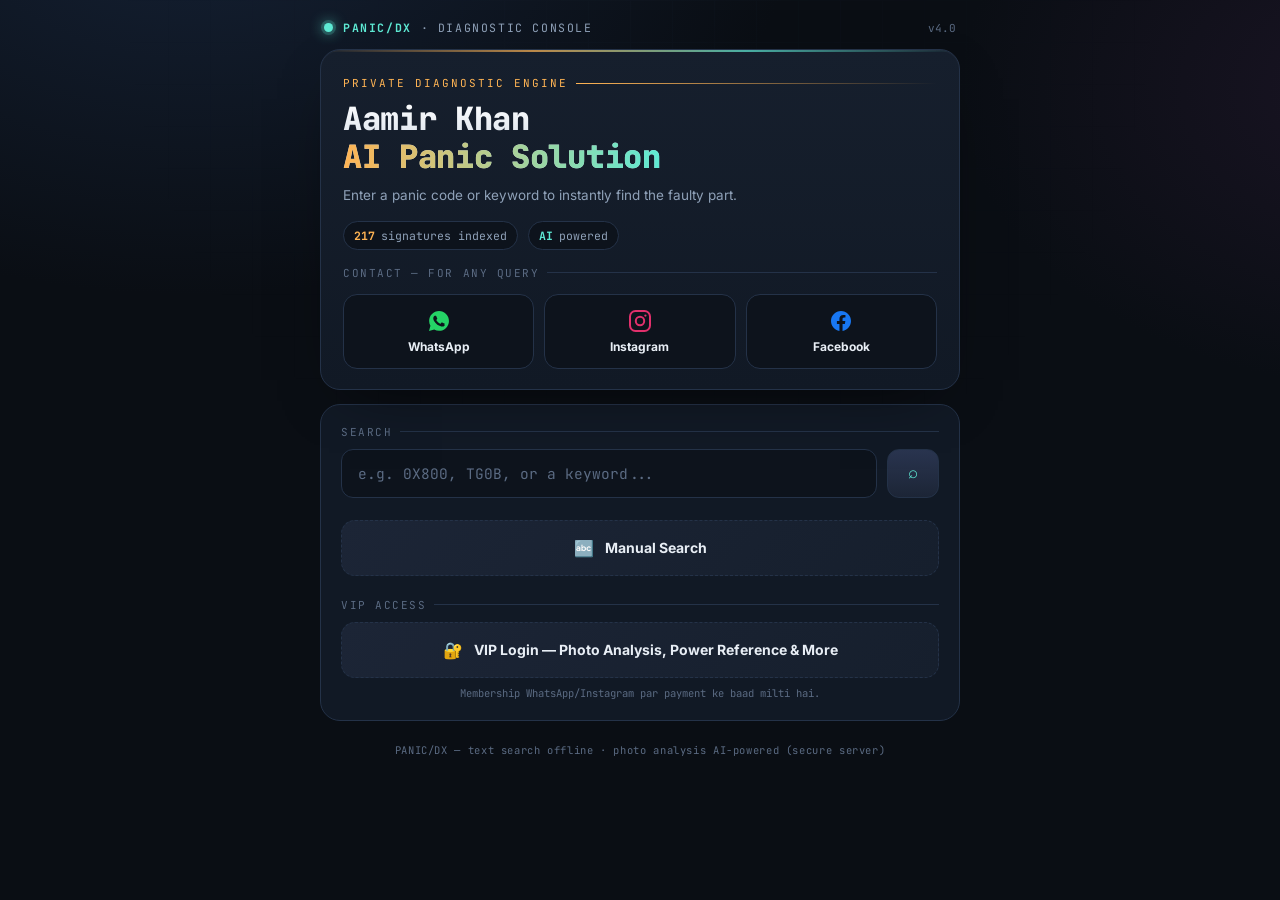
<file: index.html>
<!DOCTYPE html>
<html lang="en">
<head>
<meta charset="UTF-8">
<meta name="viewport" content="width=device-width, initial-scale=1.0">
<title>PANIC/DX — AI Panic Diagnostic Console</title>
<link rel="preconnect" href="https://fonts.googleapis.com">
<link rel="preconnect" href="https://fonts.gstatic.com" crossorigin>
<link href="https://fonts.googleapis.com/css2?family=JetBrains+Mono:wght@400;500;600;700;800&family=Inter:wght@400;500;600;700&display=swap" rel="stylesheet">
<style>
  :root{
    --void:#0a0e14;
    --void-2:#0d131c;
    --panel:#111925;
    --panel-2:#161f2d;
    --panel-3:#1c273a;
    --line:#243248;
    --line-soft:#1a2432;
    --text:#e8eef5;
    --text-dim:#8fa1b8;
    --text-faint:#5b6b83;
    --amber:#ffb454;
    --amber-dim:#ffb45433;
    --cyan:#5eead4;
    --cyan-dim:#5eead433;
    --violet:#b39ddb;
    --violet-dim:#b39ddb33;
    --rose:#ff8fa3;
    --rose-dim:#ff8fa333;
    --danger:#ff6b6b;
    --radius:14px;
    --mono: 'JetBrains Mono', ui-monospace, SFMono-Regular, Menlo, monospace;
    --sans: 'Inter', -apple-system, BlinkMacSystemFont, 'Segoe UI', sans-serif;
  }

  *{ box-sizing:border-box; }

  html,body{ height:100%; }

  body{
    margin:0;
    font-family:var(--sans);
    color:var(--text);
    background:
      radial-gradient(1100px 700px at 15% -10%, #142033 0%, transparent 55%),
      radial-gradient(900px 600px at 110% 10%, #1a1424 0%, transparent 50%),
      var(--void);
    min-height:100%;
    padding:18px 14px 40px;
    position:relative;
    overflow-x:hidden;
  }

  /* faint circuit-trace backdrop */
  body::before{
    content:"";
    position:fixed;
    inset:0;
    pointer-events:none;
    background-image:
      linear-gradient(var(--line-soft) 1px, transparent 1px),
      linear-gradient(90deg, var(--line-soft) 1px, transparent 1px);
    background-size: 42px 42px;
    opacity:.16;
    mask-image: radial-gradient(700px 700px at 50% 0%, black, transparent 75%);
  }

  .container{ max-width:640px; margin:0 auto; position:relative; }

  /* ---------- Header ---------- */
  .console-top{
    display:flex; align-items:center; justify-content:space-between;
    padding:2px 4px 14px;
  }
  .brand{ display:flex; align-items:center; gap:10px; }
  .brand .dot{
    width:9px; height:9px; border-radius:50%;
    background:var(--cyan);
    box-shadow:0 0 0 3px var(--cyan-dim), 0 0 14px var(--cyan);
    animation: blink 2.2s ease-in-out infinite;
  }
  @keyframes blink{ 0%,100%{opacity:1;} 50%{opacity:.35;} }
  .brand-text{ font-family:var(--mono); font-size:11.5px; letter-spacing:.14em; color:var(--text-dim); text-transform:uppercase; }
  .brand-text b{ color:var(--cyan); font-weight:700; }
  .console-top .ver{ font-family:var(--mono); font-size:11px; color:var(--text-faint); }

  header.hero{
    background:
      linear-gradient(180deg, var(--panel-2) 0%, var(--panel) 100%);
    border:1px solid var(--line);
    border-radius: 20px;
    padding:26px 22px 20px;
    position:relative;
    overflow:hidden;
    box-shadow: 0 20px 60px -30px rgba(0,0,0,.7), inset 0 1px 0 rgba(255,255,255,.03);
  }
  header.hero::after{
    content:"";
    position:absolute; left:0; right:0; top:0; height:2px;
    background:linear-gradient(90deg, transparent, var(--amber), var(--cyan), transparent);
    opacity:.7;
  }
  .eyebrow{
    font-family:var(--mono); font-size:11px; letter-spacing:.18em;
    color:var(--amber); text-transform:uppercase; margin:0 0 10px;
    display:flex; align-items:center; gap:8px;
  }
  .eyebrow .rule{ height:1px; flex:1; background:linear-gradient(90deg, var(--amber), transparent); }
  h1{
    font-family:var(--mono); font-weight:800; font-size:32px; line-height:1.2;
    margin:0 0 10px; letter-spacing:-.01em;
    background:linear-gradient(180deg, #fff, #cfd9e6 70%);
    -webkit-background-clip:text; background-clip:text; color:transparent;
  }
  h1 span{
    background:linear-gradient(90deg, var(--amber), var(--cyan));
    -webkit-background-clip:text; background-clip:text; color:transparent;
  }
  .subtitle{ color:var(--text-dim); font-size:13.5px; margin:0 0 18px; }

  .stat-strip{
    display:flex; gap:10px; flex-wrap:wrap;
    font-family:var(--mono); font-size:11.5px; color:var(--text-dim);
  }
  .stat-chip{
    border:1px solid var(--line); background:var(--void-2);
    padding:6px 10px; border-radius:999px;
    display:flex; align-items:center; gap:6px;
  }
  .stat-chip .n{ color:var(--text); font-weight:700; }
  .stat-chip.amber .n{ color:var(--amber); }
  .stat-chip.cyan .n{ color:var(--cyan); }
  .stat-chip.violet .n{ color:var(--violet); }

  /* ---------- Card ---------- */
  .box{
    background:var(--panel);
    border:1px solid var(--line);
    border-radius:20px;
    padding:20px;
    margin-top:14px;
  }

  .section-label{
    font-family:var(--mono); font-size:11px; letter-spacing:.14em; text-transform:uppercase;
    color:var(--text-faint); margin:0 0 10px; display:flex; align-items:center; gap:8px;
  }
  .section-label .rule{ height:1px; flex:1; background:var(--line); }

  /* ---------- Search ---------- */
  .search-box{ display:flex; gap:10px; margin-bottom:22px; }
  input[type="text"]{
    flex:1; padding:14px 16px; border-radius:12px;
    border:1px solid var(--line); background:var(--void-2); color:var(--text);
    font-family:var(--mono); font-size:14.5px; outline:none;
    transition:border-color .15s, box-shadow .15s;
  }
  input[type="text"]::placeholder{ color:var(--text-faint); }
  input[type="text"]:focus{
    border-color:var(--cyan);
    box-shadow:0 0 0 3px var(--cyan-dim);
  }
  button.search-btn{
    background:linear-gradient(180deg, #2a3550, #1c2536);
    border:1px solid var(--line);
    color:var(--cyan); padding:0 20px; border-radius:12px;
    cursor:pointer; font-size:17px; transition:transform .12s, border-color .15s;
  }
  button.search-btn:hover{ border-color:var(--cyan); transform:translateY(-1px); }
  button.search-btn:active{ transform:translateY(0); }
  button.search-btn:focus-visible, .tile:focus-visible, input:focus-visible{
    outline:2px solid var(--cyan); outline-offset:2px;
  }

  /* ---------- Photo upload ---------- */
  .upload-section{ margin-bottom:18px; }
  .upload-btn{
    width:100%; display:flex; align-items:center; justify-content:center; gap:10px;
    background:linear-gradient(135deg, #1c2536, #161f2d);
    border:1px dashed var(--line);
    color:var(--text); padding:16px; border-radius:14px;
    font-family:var(--sans); font-weight:700; font-size:14px;
    cursor:pointer; transition:border-color .15s, transform .12s, background .15s;
  }
  .upload-btn:hover{ border-color:var(--amber); transform:translateY(-1px); background:var(--panel-3); }
  .upload-btn .icon{
    width:22px; height:22px; display:inline-flex; align-items:center; justify-content:center;
    color:var(--amber); font-size:16px;
  }
  .upload-hint{ text-align:center; font-family:var(--mono); font-size:10.5px; color:var(--text-faint); margin:8px 0 0; }

  .photo-preview{
    display:none; align-items:center; gap:10px; margin-top:10px;
    background:var(--void-2); border:1px solid var(--line); border-radius:12px; padding:8px;
  }
  .photo-preview.show{ display:flex; }
  .photo-preview img{
    width:52px; height:52px; object-fit:cover; border-radius:8px; border:1px solid var(--line);
  }
  .photo-preview .pv-name{ font-family:var(--mono); font-size:11px; color:var(--text-dim); flex:1; word-break:break-all; }
  .photo-preview .pv-clear{
    background:none; border:none; color:var(--text-faint); font-size:16px; cursor:pointer; padding:4px 8px;
  }

  /* ---------- Processing indicator ---------- */
  #answerArea{ margin-top:4px; }
  .processing{
    display:flex; align-items:center; gap:10px;
    background:var(--void-2); border:1px solid var(--line); border-radius:12px;
    padding:13px 15px; margin-top:12px;
    font-family:var(--mono); font-size:12.5px; color:var(--text-dim);
  }
  .spinner{
    width:15px; height:15px; border-radius:50%;
    border:2px solid var(--line); border-top-color:var(--amber);
    animation: spin .7s linear infinite; flex:none;
  }
  @keyframes spin{ to{ transform:rotate(360deg); } }

  /* ---------- Photo answer card ---------- */
  .answer-card{
    margin-top:12px;
    background:linear-gradient(180deg, var(--panel-2), var(--panel));
    border:1px solid var(--amber);
    border-radius:16px; padding:18px; position:relative; overflow:hidden;
  }
  .answer-card::before{
    content:""; position:absolute; left:0; top:0; bottom:0; width:4px;
    background:linear-gradient(180deg, var(--amber), var(--cyan));
  }
  .answer-card .dx-label{
    font-family:var(--mono); font-size:10.5px; color:var(--amber);
    letter-spacing:.14em; text-transform:uppercase; margin-bottom:6px;
    display:flex; align-items:center; gap:8px;
  }
  .confidence-pill{
    font-family:var(--mono); font-size:10px; padding:2px 8px; border-radius:999px;
    border:1px solid var(--line); color:var(--text-dim); text-transform:none; letter-spacing:0;
  }
  .confidence-pill.high{ border-color:var(--cyan); color:var(--cyan); }
  .confidence-pill.low{ border-color:var(--rose); color:var(--rose); }
  .answer-card h3{
    font-family:var(--mono); font-size:19px; margin:0 0 12px; font-weight:700; word-break:break-word;
  }
  .answer-fallback{
    margin-top:12px; padding:13px 15px; border-radius:12px;
    background:var(--void-2); border:1px solid var(--rose);
    font-size:13px; color:var(--text-dim); line-height:1.6;
  }
  .answer-fallback b{ color:var(--rose); }
  .candidate-list{ margin-top:10px; }

  /* ---------- Contact ---------- */
  .contact-row{ display:grid; grid-template-columns:repeat(3,1fr); gap:10px; margin-top:14px; }
  .contact-btn{
    display:flex; flex-direction:column; align-items:center; gap:6px;
    background:var(--void-2); border:1px solid var(--line); border-radius:14px;
    padding:14px 8px; text-decoration:none; color:var(--text);
    font-family:var(--sans); font-weight:700; font-size:12px;
    transition:transform .14s ease, border-color .14s ease;
  }
  .contact-btn:hover{ transform:translateY(-2px); border-color:var(--cyan); }
  .contact-btn .c-icon{ font-size:22px; }
  .contact-btn.wa .c-icon{ color:#25D366; }
  .contact-btn.ig .c-icon{ color:#e1306c; }
  .contact-btn.fb .c-icon{ color:#1877f2; }

  /* ---------- PIN gate ---------- */
  .pin-gate{
    background:var(--void-2); border:1px dashed var(--line); border-radius:14px;
    padding:18px; text-align:center; margin-bottom:18px;
  }
  .pin-gate .lock-icon{ font-size:26px; margin-bottom:6px; }
  .pin-gate p{ color:var(--text-dim); font-size:12.5px; margin:4px 0 14px; line-height:1.6; }
  .pin-row{ display:flex; gap:8px; }
  .pin-row input{ text-align:center; letter-spacing:.3em; font-weight:700; }
  .pin-row button{
    background:linear-gradient(135deg, var(--amber), #ff9d4d); border:none;
    color:#1a1200; font-weight:800; padding:0 20px; border-radius:12px; cursor:pointer;
    font-family:var(--sans); font-size:13px;
  }
  #uploadUnlocked{ display:none; }

  /* ---------- Smooth motion ---------- */
  html{ scroll-behavior:smooth; }
  #answerArea > *, #listBox.show{ animation: fadeInUp .28s ease both; }
  @keyframes fadeInUp{ from{ opacity:0; transform:translateY(6px); } to{ opacity:1; transform:translateY(0); } }

  /* ---------- Category tiles ---------- */
  .grid{ display:grid; grid-template-columns:repeat(2,1fr); gap:10px; margin-bottom:10px; }

  .tile{
    position:relative;
    background:var(--void-2);
    border:1px solid var(--line);
    color:var(--text);
    padding:16px 12px 14px;
    border-radius:14px;
    cursor:pointer; text-align:left;
    font-family:var(--sans);
    transition:transform .14s ease, border-color .14s ease, background .14s ease;
    overflow:hidden;
  }
  .tile:hover{ transform:translateY(-2px); border-color:var(--line-soft); background:var(--panel-3); }
  .tile .tile-glyph{
    font-family:var(--mono); font-size:11px; letter-spacing:.1em;
    color:var(--text-faint); margin-bottom:8px; display:block;
  }
  .tile .tile-name{ font-weight:700; font-size:14px; line-height:1.25; display:block; }
  .tile .tile-count{
    font-family:var(--mono); font-size:11px; color:var(--text-dim); margin-top:8px; display:block;
  }
  .tile.cat-smc{ border-left:3px solid var(--amber); }
  .tile.cat-smc .tile-glyph{ color:var(--amber); }
  .tile.cat-watchdog{ border-left:3px solid var(--cyan); }
  .tile.cat-watchdog .tile-glyph{ color:var(--cyan); }
  .tile.cat-i2c{ border-left:3px solid var(--rose); }
  .tile.cat-i2c .tile-glyph{ color:var(--rose); }
  .tile.cat-aop{ border-left:3px solid var(--violet); }
  .tile.cat-aop .tile-glyph{ color:var(--violet); }

  /* alphabet grid (manual search) */
  #alphabetGrid{
    grid-template-columns:repeat(6, 1fr);
    margin-top:4px;
  }
  #alphabetGrid .tile{
    padding:10px 4px; text-align:center; font-family:var(--mono);
    font-weight:700; font-size:13px; border-left:none; border-top:2px solid var(--line);
  }
  #alphabetGrid .tile:hover{ border-top-color:var(--cyan); color:var(--cyan); }

  .anon-item{
    background:var(--void-2); border:1px solid var(--line); border-left:3px solid var(--cyan);
    padding:11px 14px; border-radius:10px; margin-bottom:8px;
    cursor:pointer; font-size:13.5px; color:var(--text-dim);
    transition:border-color .12s, background .12s, transform .12s;
  }
  .anon-item:hover{ border-color:var(--cyan); background:var(--panel-3); transform:translateX(2px); }
  .anon-item b{ color:var(--text); font-family:var(--mono); font-size:13.5px; font-weight:700; }

  /* ---------- List / results ---------- */
  #listBox{ margin-top:16px; display:none; }
  #listBox.show{ display:block; }
  .count{
    color:var(--text-dim); font-size:12.5px; margin:0 0 10px;
    font-family:var(--mono);
  }
  .list-item{
    background:var(--void-2);
    border:1px solid var(--line);
    border-left:3px solid var(--line);
    padding:11px 14px; border-radius:10px; margin-bottom:8px;
    cursor:pointer; font-size:13.5px; color:var(--text-dim);
    transition:border-color .12s, background .12s, transform .12s;
  }
  .list-item:hover{ border-color:var(--cyan); background:var(--panel-3); transform:translateX(2px); }
  .list-item b{
    color:var(--text); font-family:var(--mono); font-size:13.5px; font-weight:700;
  }
  .list-item .badge{
    font-family:var(--mono); font-size:9.5px; letter-spacing:.08em;
    padding:1px 6px; border-radius:5px; margin-left:6px; text-transform:uppercase;
    border:1px solid var(--line); color:var(--text-faint);
  }

  /* ---------- Detail panel ---------- */
  #result{
    margin-top:16px; padding:0; background:transparent;
    border:none; display:none;
  }
  #result.show{ display:block; }
  .dx-card{
    background:linear-gradient(180deg, var(--panel-2), var(--panel));
    border:1px solid var(--line);
    border-radius:16px;
    padding:18px 18px 16px;
    position:relative;
    overflow:hidden;
  }
  .dx-card::before{
    content:"";
    position:absolute; left:0; top:0; bottom:0; width:4px;
    background:linear-gradient(180deg, var(--amber), var(--cyan));
  }
  .dx-card .dx-label{
    font-family:var(--mono); font-size:10.5px; color:var(--text-faint);
    letter-spacing:.14em; text-transform:uppercase; margin-bottom:6px;
  }
  #result h3{
    font-family:var(--mono); color:var(--text); margin:0 0 12px; font-size:18px;
    word-break:break-word; font-weight:700;
  }
  .dx-row{ display:flex; gap:8px; padding:8px 0; border-top:1px dashed var(--line-soft); font-size:13.5px; }
  .dx-row:first-of-type{ border-top:none; }
  .dx-row .k{ color:var(--text-faint); font-family:var(--mono); font-size:11px; min-width:108px; padding-top:2px; letter-spacing:.05em; text-transform:uppercase; }
  .dx-row .v{ color:var(--text); flex:1; line-height:1.5; }
  .dx-row .v.mono{ font-family:var(--mono); color:var(--cyan); }
  .cat-pill{
    display:inline-block; font-family:var(--mono); font-size:11px;
    padding:3px 9px; border-radius:999px; border:1px solid var(--line);
  }

  footer{
    text-align:center; margin-top:22px; color:var(--text-faint);
    font-family:var(--mono); font-size:10.5px; letter-spacing:.06em;
  }

  @media (prefers-reduced-motion: reduce){
    .brand .dot{ animation:none; }
    .tile, .list-item{ transition:none; }
  }
</style>
</head>
<body>
<div class="container">

  <div class="console-top">
    <div class="brand">
      <span class="dot"></span>
      <span class="brand-text"><b>PANIC/DX</b> · diagnostic console</span>
    </div>
    <span class="ver">v4.0</span>
  </div>

  <header class="hero">
    <p class="eyebrow">PRIVATE DIAGNOSTIC ENGINE<span class="rule"></span></p>
    <h1>Aamir Khan<br><span>AI Panic Solution</span></h1>
    <p class="subtitle">Enter a panic code or keyword to instantly find the faulty part.</p>
    <div class="stat-strip">
      <span class="stat-chip amber"><span class="n">217</span> signatures indexed</span>
      <span class="stat-chip cyan"><span class="n">AI</span> powered</span>
    </div>
    <p class="section-label" style="margin-top:16px;">Contact — for any query<span class="rule"></span></p>
    <div class="contact-row">
      <a class="contact-btn wa" href="https://wa.me/919729421921" target="_blank" rel="noopener">
        <svg class="c-icon" viewBox="0 0 24 24" width="24" height="24" fill="#25D366"><path d="M12.04 2C6.58 2 2.13 6.45 2.13 11.91c0 1.75.46 3.45 1.32 4.95L2 22l5.25-1.38c1.45.79 3.08 1.21 4.79 1.21h.01c5.46 0 9.91-4.45 9.91-9.91C21.96 6.45 17.5 2 12.04 2zm5.75 14.14c-.24.68-1.4 1.3-1.93 1.38-.5.08-1.12.11-1.8-.11-.42-.13-.96-.31-1.65-.6-2.9-1.25-4.79-4.17-4.94-4.36-.14-.19-1.18-1.57-1.18-3 0-1.42.75-2.12 1.01-2.41.27-.29.58-.36.78-.36.19 0 .39 0 .56.01.18.01.42-.07.66.5.24.58.83 1.99.9 2.13.07.14.12.31.02.5-.09.19-.14.31-.28.48-.14.16-.29.36-.42.48-.14.14-.29.29-.12.57.16.28.72 1.19 1.55 1.93 1.06.95 1.96 1.24 2.24 1.38.28.14.44.12.6-.07.16-.19.68-.79.86-1.06.18-.28.36-.23.6-.14.24.09 1.55.73 1.82.86.27.14.44.2.51.31.07.11.07.65-.17 1.33z"/></svg>
        WhatsApp
      </a>
      <a class="contact-btn ig" href="https://www.instagram.com/itz_amir_pvt?igsh=MWdwcWRvYjQ5NnlvYQ%3D%3D&utm_source=qr" target="_blank" rel="noopener">
        <svg class="c-icon" viewBox="0 0 24 24" width="24" height="24" fill="none" stroke="#e1306c" stroke-width="2"><rect x="2" y="2" width="20" height="20" rx="5.5"/><circle cx="12" cy="12" r="4.2"/><circle cx="17.4" cy="6.6" r="1.15" fill="#e1306c" stroke="none"/></svg>
        Instagram
      </a>
      <a class="contact-btn fb" href="https://www.facebook.com/share/1HkrsMYurh/?mibextid=wwXIfr" target="_blank" rel="noopener">
        <svg class="c-icon" viewBox="0 0 24 24" width="24" height="24" fill="#1877f2"><path d="M22 12c0-5.52-4.48-10-10-10S2 6.48 2 12c0 4.99 3.66 9.13 8.44 9.88v-6.99H7.9V12h2.54V9.8c0-2.5 1.49-3.89 3.77-3.89 1.09 0 2.23.2 2.23.2v2.46h-1.26c-1.24 0-1.63.77-1.63 1.56V12h2.78l-.44 2.89h-2.34v6.99C18.34 21.13 22 16.99 22 12z"/></svg>
        Facebook
      </a>
    </div>
  </header>

  <div class="box">
    <p class="section-label">Search<span class="rule"></span></p>
    <div class="search-box">
      <input type="text" id="searchInput" placeholder="e.g. 0X800, TG0B, or a keyword..." onkeyup="if(event.key==='Enter')searchCode()">
      <button class="search-btn" onclick="searchCode()" aria-label="Search">⌕</button>
    </div>

    <div id="answerArea"></div>
    <div id="listBox"></div>
    <div id="result"></div>

    <button class="upload-btn" style="margin-top:14px;" onclick="toggleManualSearch()">
      <span class="icon">🔤</span> Manual Search
    </button>

    <div id="manualSearchArea" style="display:none; margin-top:12px;">
      <p class="section-label">Browse by category<span class="rule"></span></p>
      <div class="grid two" id="categoryGrid"></div>

      <p class="section-label" style="margin-top:16px;">Browse by letter<span class="rule"></span></p>
      <div class="grid" id="alphabetGrid"></div>
      <div id="letterResults"></div>
    </div>

    <p class="section-label" style="margin-top:22px;">VIP Access<span class="rule"></span></p>
    <a class="upload-btn" href="/login" style="text-decoration:none; display:flex;">
      <span class="icon">🔐</span> VIP Login — Photo Analysis, Power Reference &amp; More
    </a>
    <p class="upload-hint">Membership WhatsApp/Instagram par payment ke baad milti hai.</p>
  </div>

  <footer>PANIC/DX — text search offline · photo analysis AI-powered (secure server)</footer>
</div>

<script src="/panic-data.js"></script>
<script>
const CATEGORY_META = {
  "SMC PANIC": { label:"SMC PANIC — Assertion", glyph:"01 · CORE", cls:"cat-smc" },
  "WATCHDOG":  { label:"Userspace Watchdog Timeout", glyph:"02 · TIMEOUT", cls:"cat-watchdog" },
  "I2C":       { label:"I2C", glyph:"03 · BUS", cls:"cat-i2c" },
  "AOP":       { label:"AOP Panic", glyph:"04 · SENSOR", cls:"cat-aop" }
};

function hideDetail() {
    document.getElementById('result').classList.remove('show');
}

function getDecimal(code) {
    const trimmed = code.trim();
    if (/^0x[0-9a-f]+$/i.test(trimmed)) {
        return parseInt(trimmed, 16);
    }
    return null;
}

function badgeFor(cat){
  const meta = CATEGORY_META[cat];
  return meta ? meta.label.split(' — ')[0].split(' ')[0] : cat;
}

/* ================= MANUAL SEARCH (A-Z) — anonymized browsing ================= */

let manualSearchBuilt = false;

function toggleManualSearch(){
    const area = document.getElementById('manualSearchArea');
    const isHidden = area.style.display === 'none' || !area.style.display;
    area.style.display = isHidden ? 'block' : 'none';
    if (isHidden && !manualSearchBuilt) {
        buildAlphabetGrid();
        buildCategoryGrid();
        manualSearchBuilt = true;
    }
    if (!isHidden) {
        document.getElementById('letterResults').innerHTML = "";
    }
}

function buildCategoryGrid(){
    const box = document.getElementById('categoryGrid');
    box.innerHTML = "";
    Object.keys(CATEGORY_META).forEach(cat => {
        const meta = CATEGORY_META[cat];
        const count = panicData.filter(e => e.category === cat).length;
        const btn = document.createElement('button');
        btn.className = 'tile ' + meta.cls;
        btn.onclick = () => showByCategoryManual(cat);
        btn.innerHTML = `<span class="tile-glyph">${meta.glyph}</span><span class="tile-name">${meta.label}</span><span class="tile-count">${count} entries</span>`;
        box.appendChild(btn);
    });
}

function showByCategoryManual(cat){
    hideProcessing();
    const found = panicData.filter(item => item.category === cat);
    const box = document.getElementById('letterResults');
    if (!found.length) {
        box.innerHTML = `<div class="count">No entries in this category yet.</div>`;
        return;
    }
    let html = `<div class="count">${found.length} results — tap to view solution</div>`;
    found.forEach((item) => {
        html += `<div class="anon-item" onclick="renderSolution(panicData[${panicData.indexOf(item)}])"><b>${item.code}</b></div>`;
    });
    box.innerHTML = html;
}

function buildAlphabetGrid() {
    const box = document.getElementById('alphabetGrid');
    box.innerHTML = "";
    const letters = [...new Set(
        panicData
            .filter(e => !/^0x/i.test(e.code.trim()))
            .map(e => e.code.trim()[0].toUpperCase())
    )].sort();
    letters.forEach(letter => {
        const btn = document.createElement('button');
        btn.className = 'tile';
        btn.textContent = letter;
        btn.onclick = () => showByLetterAnonymized(letter);
        box.appendChild(btn);
    });
}

function showByLetterAnonymized(letter){
    hideProcessing();
    const found = panicData.filter(item => item.code.trim().toUpperCase().startsWith(letter));
    const box = document.getElementById('letterResults');
    if (!found.length) {
        box.innerHTML = `<div class="count">No entries for this letter.</div>`;
        return;
    }
    let html = `<div class="count">${found.length} results — tap to view solution</div>`;
    found.forEach((item) => {
        html += `<div class="anon-item" onclick="renderSolution(panicData[${panicData.indexOf(item)}])"><b>${item.code}</b></div>`;
    });
    box.innerHTML = html;
}

function showProcessing(text){
    hideDetail();
    document.getElementById('listBox').classList.remove('show');
    const box = document.getElementById('answerArea');
    box.innerHTML = `<div class="processing"><span class="spinner"></span><span id="processingLabel">${text}</span></div>`;
}
function updateProcessing(text){
    const label = document.getElementById('processingLabel');
    if (label) label.textContent = text;
}
function hideProcessing(){
    document.getElementById('answerArea').innerHTML = "";
}

function renderSolution(entry){
    const box = document.getElementById('answerArea');
    box.innerHTML = `
      <div class="answer-card">
        <div class="dx-label">✅ Solution</div>
        <div class="dx-row" style="border-top:none; padding-top:2px;">
          <span class="v" style="font-size:14.5px; line-height:1.6;">${entry.cause}</span>
        </div>
      </div>`;
}

function renderNotFound(){
    const box = document.getElementById('answerArea');
    box.innerHTML = `
      <div class="answer-fallback">
        No exact result found for this code/keyword. Please check the spelling/code, or contact us via WhatsApp.
      </div>`;
}

function findBestMatch(raw){
    const val = raw.trim();
    const upperVal = val.toUpperCase();

    // 1) Exact code match (as typed)
    let hit = panicData.find(item => item.code.trim().toUpperCase() === upperVal);
    if (hit) return hit;

    // 2) Numeric/hex-looking input -> try as hex suffix (e.g. "800" -> "0X800")
    if (/^[0-9a-fA-F]+$/.test(val)) {
        const asHex = "0X" + val.toUpperCase();
        hit = panicData.find(item => item.code.trim().toUpperCase() === asHex);
        if (hit) return hit;
    }

    // 3) Purely numeric -> try decimal-to-hex conversion (e.g. "4194304" -> "0X400000")
    if (/^[0-9]+$/.test(val)) {
        const decHex = "0X" + parseInt(val, 10).toString(16).toUpperCase();
        hit = panicData.find(item => item.code.trim().toUpperCase() === decHex);
        if (hit) return hit;
    }

    // 4) "0x..." style input, normalize and match exactly
    if (/^0x[0-9a-f]+$/i.test(val)) {
        hit = panicData.find(item => item.code.trim().toUpperCase() === upperVal);
        if (hit) return hit;
    }

    // 5) Fallback: single best keyword/cause match (longest/most specific code wins) — never a list
    const candidates = panicData.filter(item => {
        const codeUpper = item.code.trim().toUpperCase();
        const causeUpper = item.cause.toUpperCase();
        return (codeUpper.length >= 3 && codeUpper.includes(upperVal)) || causeUpper.includes(upperVal);
    }).sort((a, b) => b.code.length - a.code.length);

    return candidates[0] || null;
}

function searchCode() {
    const raw = document.getElementById('searchInput').value.trim();
    if (!raw) return alert("Please enter something first!");

    document.getElementById('listBox').classList.remove('show');
    hideDetail();
    showProcessing("Analyzing...");

    setTimeout(() => {
        const match = findBestMatch(raw);
        hideProcessing();
        if (match) {
            renderSolution(match);
        } else {
            renderNotFound();
        }
    }, 1400);
}

</script>
</body>
</html>
</file>
